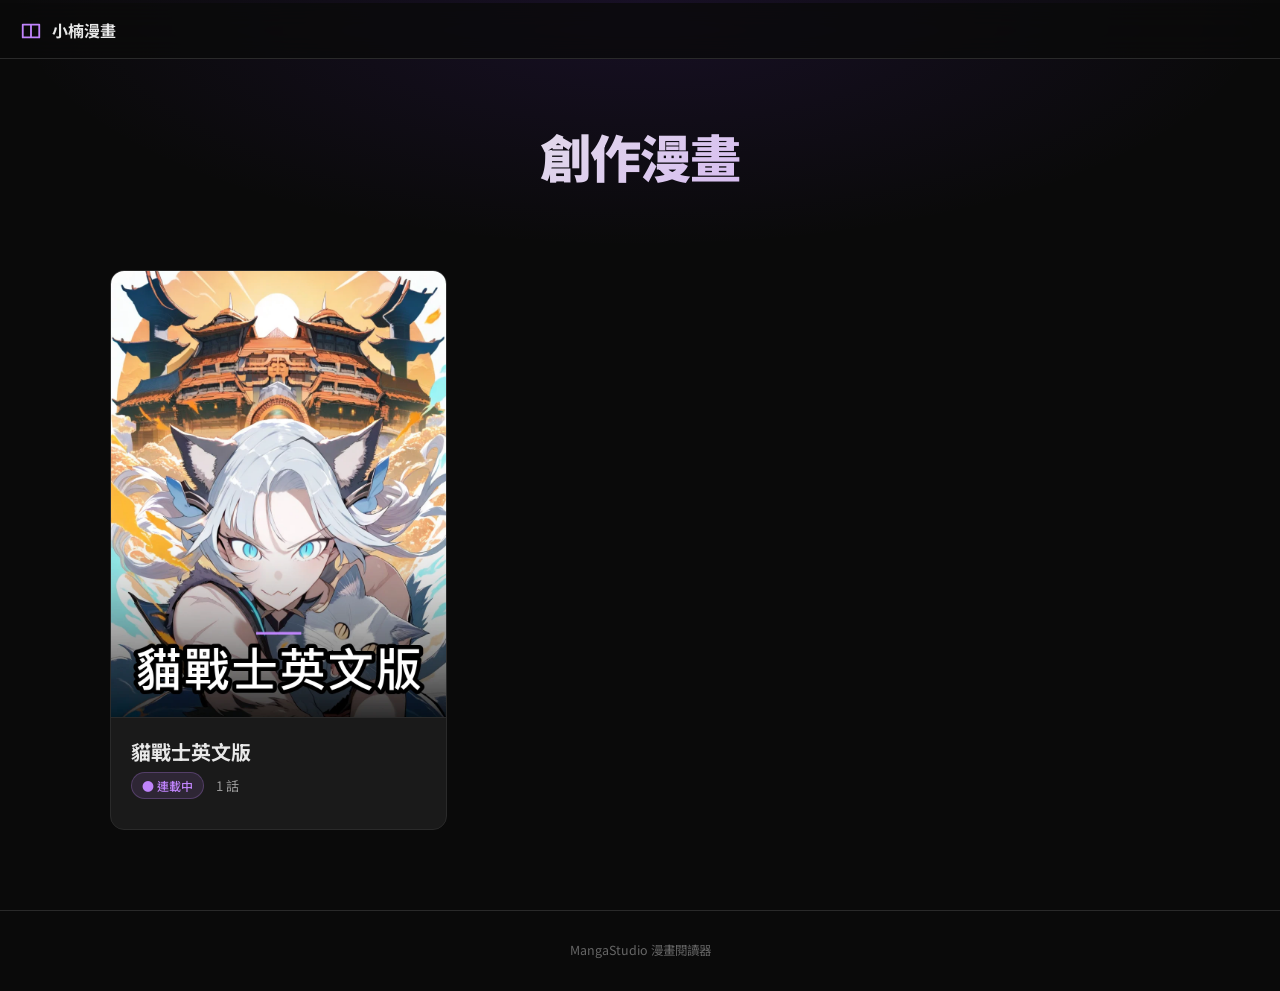
<file: docs/index.html>
<!DOCTYPE html>
<html lang="zh-Hant">
<head>
<meta charset="UTF-8">
<meta name="viewport" content="width=device-width, initial-scale=1.0">
<title>MangaStudio 漫畫閱讀</title>
<meta name="description" content="MangaStudio 漫畫閱讀 — MangaStudio 漫畫閱讀">
<link rel="stylesheet" href="style.css">
</head>
<body>
<div class="progress-bar"></div>

<nav class="nav">
  <div class="nav__brand"><svg xmlns="http://www.w3.org/2000/svg" viewBox="0 0 24 24" fill="currentColor" width="22" height="22"><path d="M21 4H3a1 1 0 0 0-1 1v14a1 1 0 0 0 1 1h18a1 1 0 0 0 1-1V5a1 1 0 0 0-1-1zM4 18V6h7v12H4zm9 0V6h7v12h-7z"/></svg><span>小楠漫畫</span></div>
  <div class="nav__links"></div>
</nav>

<section class="hero">
  <h1 class="hero__title">創作漫畫</h1>
</section>

<section class="series-grid">

  <a href="read/catwarrionen_ep01.html" class="card card--link">
    <img class="card__cover" src="images/covers/catwarrionen.webp" alt="貓戰士英文版 封面" loading="lazy">
    <div class="card__body">
      <h2 class="card__title">貓戰士英文版</h2>
      <div class="card__meta">
        <span class="badge badge--ongoing">● 連載中</span>
        <span>1 話</span>
      </div>
    </div>
  </a>
</section>

<footer class="footer">MangaStudio 漫畫閱讀器</footer>
<button class="fab-top" title="回到頂部" aria-label="回到頂部"><svg xmlns="http://www.w3.org/2000/svg" viewBox="0 0 24 24" fill="none" stroke="currentColor" stroke-width="2.5" stroke-linecap="round" stroke-linejoin="round" width="20" height="20"><polyline points="18 15 12 9 6 15"></polyline></svg></button>
<script src="reader.js"></script>
</body>
</html>
</file>
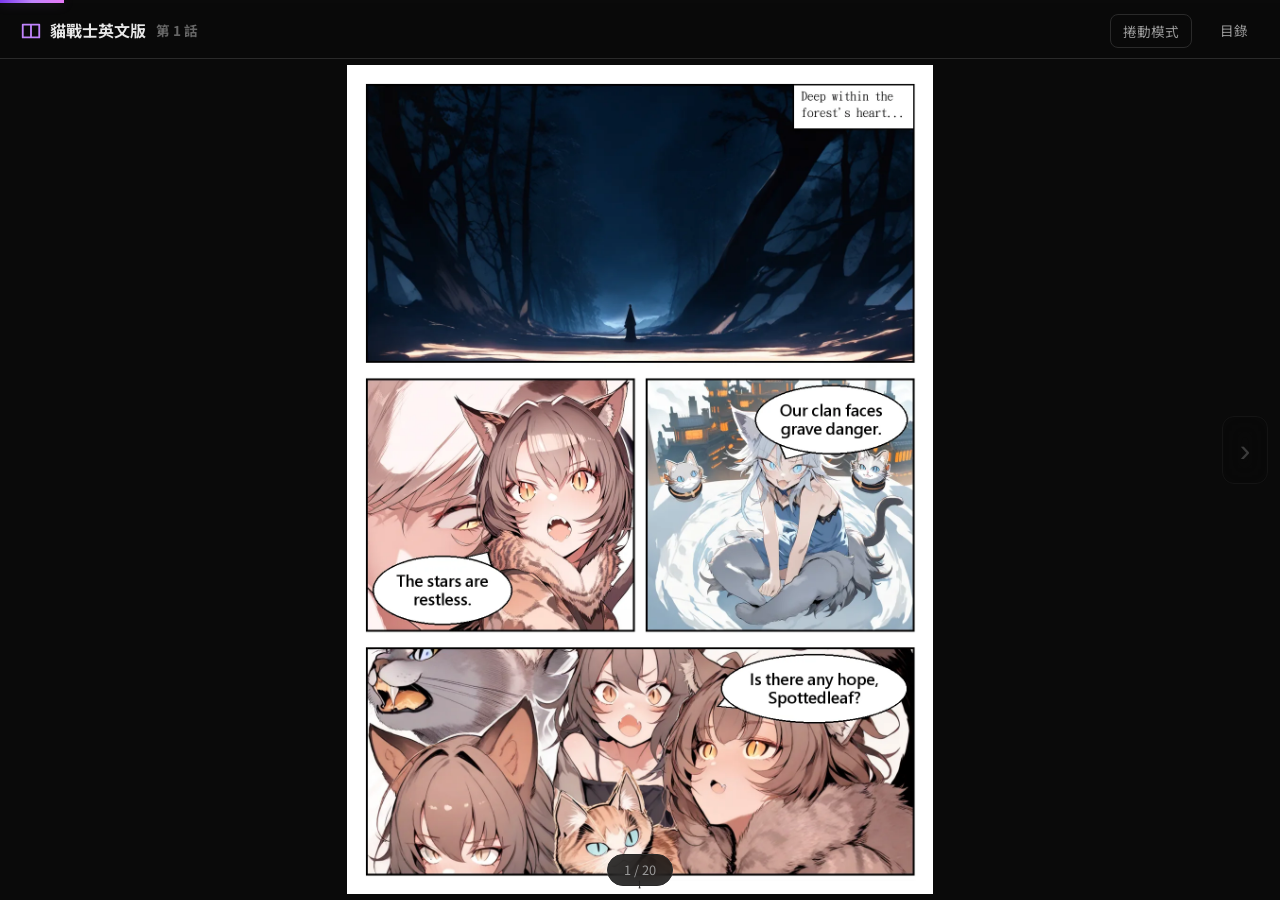
<file: docs/read/catwarrionen_ep01.html>
<!DOCTYPE html>
<html lang="zh-Hant">
<head>
<meta charset="UTF-8">
<meta name="viewport" content="width=device-width, initial-scale=1.0">
<title>貓戰士英文版 — 第 1 話</title>
<meta name="description" content="貓戰士英文版 — 第 1 話 — MangaStudio 漫畫閱讀">
<link rel="stylesheet" href="../style.css">
</head>
<body>
<div class="progress-bar"></div>

<nav class="nav">
  <div class="nav__brand">
    <a href="../index.html" style="display:flex;align-items:center;gap:8px;color:inherit">
      <svg xmlns="http://www.w3.org/2000/svg" viewBox="0 0 24 24" fill="currentColor" width="22" height="22"><path d="M21 4H3a1 1 0 0 0-1 1v14a1 1 0 0 0 1 1h18a1 1 0 0 0 1-1V5a1 1 0 0 0-1-1zM4 18V6h7v12H4zm9 0V6h7v12h-7z"/></svg><span>貓戰士英文版</span>
    </a>
    <span style="color:var(--text-muted);font-size:0.85rem">第 1 話</span>
  </div>
  <div class="nav__links">
    <a href="../index.html" class="nav__link">目錄</a>
  </div>
</nav>
<main class="reader"><div class="reader__pages">
  <div class="reader__page" data-src="../images/catwarrionen_ep01/page_01.webp" data-alt="第 1 話 第 1 頁"><div class="skeleton"></div></div>
  <div class="reader__page" data-src="../images/catwarrionen_ep01/page_02.webp" data-alt="第 1 話 第 2 頁"><div class="skeleton"></div></div>
  <div class="reader__page" data-src="../images/catwarrionen_ep01/page_03.webp" data-alt="第 1 話 第 3 頁"><div class="skeleton"></div></div>
  <div class="reader__page" data-src="../images/catwarrionen_ep01/page_04.webp" data-alt="第 1 話 第 4 頁"><div class="skeleton"></div></div>
  <div class="reader__page" data-src="../images/catwarrionen_ep01/page_05.webp" data-alt="第 1 話 第 5 頁"><div class="skeleton"></div></div>
  <div class="reader__page" data-src="../images/catwarrionen_ep01/page_06.webp" data-alt="第 1 話 第 6 頁"><div class="skeleton"></div></div>
  <div class="reader__page" data-src="../images/catwarrionen_ep01/page_07.webp" data-alt="第 1 話 第 7 頁"><div class="skeleton"></div></div>
  <div class="reader__page" data-src="../images/catwarrionen_ep01/page_08.webp" data-alt="第 1 話 第 8 頁"><div class="skeleton"></div></div>
  <div class="reader__page" data-src="../images/catwarrionen_ep01/page_09.webp" data-alt="第 1 話 第 9 頁"><div class="skeleton"></div></div>
  <div class="reader__page" data-src="../images/catwarrionen_ep01/page_10.webp" data-alt="第 1 話 第 10 頁"><div class="skeleton"></div></div>
  <div class="reader__page" data-src="../images/catwarrionen_ep01/page_11.webp" data-alt="第 1 話 第 11 頁"><div class="skeleton"></div></div>
  <div class="reader__page" data-src="../images/catwarrionen_ep01/page_12.webp" data-alt="第 1 話 第 12 頁"><div class="skeleton"></div></div>
  <div class="reader__page" data-src="../images/catwarrionen_ep01/page_13.webp" data-alt="第 1 話 第 13 頁"><div class="skeleton"></div></div>
  <div class="reader__page" data-src="../images/catwarrionen_ep01/page_14.webp" data-alt="第 1 話 第 14 頁"><div class="skeleton"></div></div>
  <div class="reader__page" data-src="../images/catwarrionen_ep01/page_15.webp" data-alt="第 1 話 第 15 頁"><div class="skeleton"></div></div>
  <div class="reader__page" data-src="../images/catwarrionen_ep01/page_16.webp" data-alt="第 1 話 第 16 頁"><div class="skeleton"></div></div>
  <div class="reader__page" data-src="../images/catwarrionen_ep01/page_17.webp" data-alt="第 1 話 第 17 頁"><div class="skeleton"></div></div>
  <div class="reader__page" data-src="../images/catwarrionen_ep01/page_18.webp" data-alt="第 1 話 第 18 頁"><div class="skeleton"></div></div>
  <div class="reader__page" data-src="../images/catwarrionen_ep01/page_19.webp" data-alt="第 1 話 第 19 頁"><div class="skeleton"></div></div>
  <div class="reader__page" data-src="../images/catwarrionen_ep01/page_20.webp" data-alt="第 1 話 第 20 頁"><div class="skeleton"></div></div>
</div></main>
<nav class="reader-nav">
  <span class="reader-nav__btn disabled">← 上一話</span>
  <a href="../index.html" class="reader-nav__btn">目錄</a>
  <span class="reader-nav__btn disabled">下一話 →</span>
</nav>

<footer class="footer">MangaStudio 漫畫閱讀器</footer>
<button class="fab-top" title="回到頂部" aria-label="回到頂部"><svg xmlns="http://www.w3.org/2000/svg" viewBox="0 0 24 24" fill="none" stroke="currentColor" stroke-width="2.5" stroke-linecap="round" stroke-linejoin="round" width="20" height="20"><polyline points="18 15 12 9 6 15"></polyline></svg></button>
<script src="../reader.js"></script>
</body>
</html>
</file>
<file: docs/style.css>
/* ══════════════════════════════════════════════
   MangaStudio Reader — Style Sheet
   暗色主題・垂直捲動・手機友善
   ══════════════════════════════════════════════ */

@import url('https://fonts.googleapis.com/css2?family=Noto+Sans+TC:wght@400;500;700;900&display=swap');

/* ── Reset & Base ── */
*, *::before, *::after {
  margin: 0;
  padding: 0;
  box-sizing: border-box;
}

:root {
  --bg-primary:    #0a0a0a;
  --bg-secondary:  #141414;
  --bg-card:       #1a1a1a;
  --bg-card-hover: #222222;
  --bg-glass:      rgba(10, 10, 10, 0.82);
  --text-primary:  #e8e8e8;
  --text-secondary:#9a9a9a;
  --text-muted:    #666666;
  --accent:        #c084fc;        /* 柔紫 */
  --accent-dim:    #7c3aed;
  --accent-glow:   rgba(192, 132, 252, 0.25);
  --border:        #2a2a2a;
  --border-light:  #333333;
  --success:       #34d399;
  --radius-sm:     8px;
  --radius-md:     14px;
  --radius-lg:     20px;
  --shadow-card:   0 4px 24px rgba(0,0,0,0.5);
  --shadow-float:  0 8px 40px rgba(0,0,0,0.7);
  --transition:    0.3s cubic-bezier(0.4, 0, 0.2, 1);
  --nav-height:    56px;
  --page-max:      820px;
}

html {
  scroll-behavior: smooth;
  -webkit-tap-highlight-color: transparent;
}

body {
  font-family: 'Noto Sans TC', -apple-system, BlinkMacSystemFont, sans-serif;
  background: var(--bg-primary);
  color: var(--text-primary);
  line-height: 1.6;
  min-height: 100vh;
  overflow-x: hidden;
}

a {
  color: var(--accent);
  text-decoration: none;
  transition: color var(--transition);
}
a:hover { color: #d8b4fe; }

img { display: block; max-width: 100%; height: auto; }

/* ── Progress Bar (top of viewport) ── */
.progress-bar {
  position: fixed;
  top: 0;
  left: 0;
  height: 3px;
  width: 0%;
  background: linear-gradient(90deg, var(--accent-dim), var(--accent), #e879f9);
  z-index: 1000;
  transition: width 0.1s linear;
  box-shadow: 0 0 12px var(--accent-glow);
}

/* ── Top Navigation ── */
.nav {
  position: fixed;
  top: 3px;
  left: 0;
  right: 0;
  height: var(--nav-height);
  display: flex;
  align-items: center;
  justify-content: space-between;
  padding: 0 20px;
  background: var(--bg-glass);
  backdrop-filter: blur(16px) saturate(1.4);
  -webkit-backdrop-filter: blur(16px) saturate(1.4);
  border-bottom: 1px solid var(--border);
  z-index: 900;
  transition: transform 0.35s ease, opacity 0.35s ease;
}
.nav.hidden {
  transform: translateY(-100%);
  opacity: 0;
}
.nav__brand {
  display: flex;
  align-items: center;
  gap: 10px;
  font-weight: 700;
  font-size: 1rem;
  color: var(--text-primary);
}
.nav__brand svg {
  width: 22px;
  height: 22px;
  fill: var(--accent);
}
.nav__links {
  display: flex;
  align-items: center;
  gap: 16px;
}
.nav__link {
  font-size: 0.85rem;
  color: var(--text-secondary);
  padding: 6px 12px;
  border-radius: var(--radius-sm);
  transition: all var(--transition);
}
.nav__link:hover {
  color: var(--text-primary);
  background: rgba(255,255,255,0.06);
}

/* ── Index Page: Hero ── */
.hero {
  padding: calc(var(--nav-height) + 60px) 20px 40px;
  text-align: center;
  background: radial-gradient(ellipse at 50% 0%, rgba(124, 58, 237, 0.12) 0%, transparent 70%);
}
.hero__title {
  font-size: clamp(2rem, 6vw, 3.2rem);
  font-weight: 900;
  letter-spacing: -0.02em;
  background: linear-gradient(135deg, var(--text-primary) 30%, var(--accent));
  -webkit-background-clip: text;
  -webkit-text-fill-color: transparent;
  background-clip: text;
  margin-bottom: 12px;
}
.hero__sub {
  font-size: 1rem;
  color: var(--text-secondary);
  max-width: 480px;
  margin: 0 auto;
}

/* ── Series Grid ── */
.series-grid {
  display: grid;
  grid-template-columns: repeat(auto-fill, minmax(320px, 1fr));
  gap: 24px;
  max-width: 1100px;
  margin: 0 auto;
  padding: 20px 20px 80px;
}

/* ── Series Card ── */
.card {
  background: var(--bg-card);
  border: 1px solid var(--border);
  border-radius: var(--radius-md);
  overflow: hidden;
  transition: all var(--transition);
  cursor: pointer;
  position: relative;
}
.card:hover {
  background: var(--bg-card-hover);
  border-color: var(--border-light);
  transform: translateY(-4px);
  box-shadow: var(--shadow-card);
}
/* 整張卡就是連結（單話直接進去） */
a.card { display: block; color: inherit; text-decoration: none; }
a.card:hover { color: inherit; }
.card--disabled { opacity: 0.5; cursor: default; }
.card--disabled:hover { transform: none; box-shadow: none; }
/* 多話卡片的提示 */
.card__hint {
  margin-top: 4px;
  font-size: 0.8rem;
  color: var(--accent);
  font-weight: 500;
}
.card.expanded .card__hint { opacity: 0.5; }
.card__cover {
  width: 100%;
  aspect-ratio: 3 / 4;
  object-fit: cover;
  object-position: top center;
  border-bottom: 1px solid var(--border);
}
.card__cover--placeholder {
  position: relative;
  display: flex;
  align-items: center;
  justify-content: center;
  text-align: center;
  padding: 20px;
  background: linear-gradient(135deg, var(--bg-secondary), var(--bg-card));
  color: var(--text-muted);
  font-size: 1.1rem;
  font-weight: 700;
}
.card__cover--placeholder::after {
  content: "敬請期待";
  position: absolute;
  bottom: 14px;
  left: 0; right: 0;
  font-size: 0.75rem;
  font-weight: 400;
  color: var(--text-muted);
}
.card__cover--placeholder span { opacity: 0.7; }

.card__body {
  padding: 18px 20px;
}
.card__title {
  font-size: 1.25rem;
  font-weight: 700;
  margin-bottom: 4px;
}
.card__meta {
  display: flex;
  align-items: center;
  gap: 12px;
  font-size: 0.82rem;
  color: var(--text-secondary);
  margin-bottom: 12px;
}
.badge {
  display: inline-flex;
  align-items: center;
  gap: 4px;
  padding: 3px 10px;
  border-radius: 100px;
  font-size: 0.75rem;
  font-weight: 500;
}
.badge--completed {
  background: rgba(52, 211, 153, 0.12);
  color: var(--success);
  border: 1px solid rgba(52, 211, 153, 0.25);
}
.badge--ongoing {
  background: rgba(192, 132, 252, 0.12);
  color: var(--accent);
  border: 1px solid rgba(192, 132, 252, 0.25);
}
.badge--style {
  background: rgba(255,255,255,0.06);
  color: var(--text-muted);
  border: 1px solid var(--border);
}

/* ── Episode List (inside card) ── */
.episodes {
  max-height: 0;
  overflow: hidden;
  transition: max-height 0.45s ease;
}
.card.expanded .episodes {
  max-height: 800px;
}
.ep-list {
  list-style: none;
  padding: 0 20px 18px;
}
.ep-item {
  display: flex;
  align-items: center;
  gap: 12px;
  padding: 16px 16px;
  min-height: 56px;
  margin-bottom: 8px;
  border-radius: var(--radius-sm);
  background: rgba(255,255,255,0.03);
  border: 1px solid transparent;
  transition: all var(--transition);
  text-decoration: none;
  color: var(--text-primary);
}
.ep-item:hover {
  background: rgba(255,255,255,0.07);
  border-color: var(--border-light);
}
.ep-item__num {
  font-weight: 700;
  font-size: 0.85rem;
  color: var(--accent);
  min-width: 48px;
}
.ep-item__synopsis {
  font-size: 0.82rem;
  color: var(--text-secondary);
  line-height: 1.4;
  display: -webkit-box;
  -webkit-line-clamp: 2;
  -webkit-box-orient: vertical;
  overflow: hidden;
}

/* ── Reader Page ── */
.reader {
  padding-top: calc(var(--nav-height) + 3px);
  max-width: var(--page-max);
  margin: 0 auto;
}
.reader__pages {
  display: flex;
  flex-direction: column;
  align-items: center;
  gap: 0;
}
.reader__page {
  width: 100%;
  opacity: 0;
  transform: translateY(12px);
  transition: opacity 0.5s ease, transform 0.5s ease;
}
.reader__page.loaded {
  opacity: 1;
  transform: translateY(0);
}
.reader__page img {
  width: 100%;
  height: auto;
  display: block;
}

/* Skeleton placeholder while loading */
.reader__page .skeleton {
  width: 100%;
  aspect-ratio: 1240 / 1754;
  background: linear-gradient(110deg, var(--bg-secondary) 30%, #1f1f1f 50%, var(--bg-secondary) 70%);
  background-size: 200% 100%;
  animation: shimmer 1.5s infinite;
  border-radius: 2px;
}
@keyframes shimmer {
  0%   { background-position: 200% 0; }
  100% { background-position: -200% 0; }
}

/* ── Reader Bottom Nav ── */
.reader-nav {
  display: flex;
  justify-content: center;
  align-items: center;
  gap: 16px;
  padding: 40px 20px 80px;
  max-width: var(--page-max);
  margin: 0 auto;
}
.reader-nav__btn {
  display: inline-flex;
  align-items: center;
  gap: 8px;
  padding: 12px 28px;
  border-radius: var(--radius-sm);
  font-size: 0.9rem;
  font-weight: 600;
  color: var(--text-primary);
  background: var(--bg-card);
  border: 1px solid var(--border);
  cursor: pointer;
  transition: all var(--transition);
  text-decoration: none;
}
.reader-nav__btn:hover {
  background: var(--bg-card-hover);
  border-color: var(--accent-dim);
  box-shadow: 0 0 20px var(--accent-glow);
  transform: translateY(-2px);
}
.reader-nav__btn--primary {
  background: var(--accent-dim);
  border-color: var(--accent-dim);
  color: #fff;
}
.reader-nav__btn--primary:hover {
  background: var(--accent);
}
.reader-nav__btn:disabled,
.reader-nav__btn.disabled {
  opacity: 0.3;
  pointer-events: none;
}

/* ══ 翻頁模式（按一下跳一頁） ══ */
body.paged { overflow: hidden; }
/* 翻頁模式用箭頭/點擊跳章，底部章節列與頁尾不需要 */
body.paged .reader-nav,
body.paged .footer { display: none; }
.reader.paged {
  position: fixed;
  inset: calc(var(--nav-height) + 3px) 0 0 0;
  max-width: none;
  margin: 0;
  padding: 0;
  overflow: hidden;
  cursor: pointer;
}
.reader.paged .reader__pages {
  height: 100%;
  display: block;
  gap: 0;
}
.reader.paged .reader__page {
  position: absolute;
  inset: 0;
  display: none;
  align-items: center;
  justify-content: center;
  width: 100%;
  height: 100%;
  padding: 6px;
  opacity: 1;
  transform: none;
}
.reader.paged .reader__page.active { display: flex; }
.reader.paged .reader__page img {
  width: auto;
  height: auto;
  max-width: 100%;
  max-height: 100%;
  object-fit: contain;
}
.reader.paged .reader__page .skeleton {
  width: auto;
  height: 100%;
  max-width: 100%;
  aspect-ratio: 1240 / 1754;
}

.page-counter {
  position: fixed;
  bottom: 14px;
  left: 50%;
  transform: translateX(-50%);
  padding: 5px 16px;
  border-radius: 100px;
  font-size: 0.8rem;
  font-variant-numeric: tabular-nums;
  color: var(--text-secondary);
  background: var(--bg-glass);
  backdrop-filter: blur(10px);
  -webkit-backdrop-filter: blur(10px);
  border: 1px solid var(--border);
  z-index: 850;
  pointer-events: none;
}

.pager-arrow {
  position: fixed;
  top: 50%;
  transform: translateY(-50%);
  width: 46px;
  height: 68px;
  display: flex;
  align-items: center;
  justify-content: center;
  font-size: 2rem;
  line-height: 1;
  color: var(--text-secondary);
  background: var(--bg-glass);
  backdrop-filter: blur(10px);
  -webkit-backdrop-filter: blur(10px);
  border: 1px solid var(--border);
  border-radius: 12px;
  cursor: pointer;
  opacity: 0.35;
  transition: opacity var(--transition), color var(--transition);
  z-index: 840;
}
.pager-arrow:hover { opacity: 1; color: var(--text-primary); }
.pager-arrow--left  { left: 12px; }
.pager-arrow--right { right: 12px; }

.mode-toggle {
  cursor: pointer;
  background: transparent;
  border: 1px solid var(--border);
  font-family: inherit;
}
.mode-toggle:hover { color: var(--text-primary); background: rgba(255,255,255,0.06); }

@media (max-width: 600px) {
  .pager-arrow { width: 38px; height: 56px; font-size: 1.6rem; opacity: 0.28; }
  .pager-arrow--left { left: 6px; }
  .pager-arrow--right { right: 6px; }
}

/* ── FAB: Back to Top ── */
.fab-top {
  position: fixed;
  bottom: 28px;
  right: 28px;
  width: 48px;
  height: 48px;
  border-radius: 50%;
  background: var(--bg-glass);
  backdrop-filter: blur(12px);
  border: 1px solid var(--border);
  display: flex;
  align-items: center;
  justify-content: center;
  cursor: pointer;
  opacity: 0;
  transform: scale(0.8);
  pointer-events: none;
  transition: all var(--transition);
  z-index: 800;
  color: var(--text-secondary);
  font-size: 1.2rem;
}
.fab-top.visible {
  opacity: 1;
  transform: scale(1);
  pointer-events: auto;
}
.fab-top:hover {
  background: var(--accent-dim);
  border-color: var(--accent);
  color: #fff;
  box-shadow: 0 0 24px var(--accent-glow);
}

/* ── Footer ── */
.footer {
  text-align: center;
  padding: 30px 20px;
  color: var(--text-muted);
  font-size: 0.78rem;
  border-top: 1px solid var(--border);
}

/* ── Responsive ── */
@media (max-width: 600px) {
  .series-grid {
    grid-template-columns: 1fr;
    padding: 12px 12px 60px;
    gap: 16px;
  }
  .hero {
    padding: calc(var(--nav-height) + 32px) 16px 24px;
  }
  .hero__title { font-size: 1.8rem; }
  .nav { padding: 0 14px; }
  .reader-nav { flex-direction: column; gap: 10px; }
  .reader-nav__btn { width: 100%; justify-content: center; }
  .fab-top { bottom: 18px; right: 18px; width: 42px; height: 42px; }
}

/* ── Animations ── */
@keyframes fadeInUp {
  from { opacity: 0; transform: translateY(20px); }
  to   { opacity: 1; transform: translateY(0); }
}
.animate-in {
  animation: fadeInUp 0.5s ease forwards;
}
.card { animation: fadeInUp 0.5s ease forwards; }
.card:nth-child(2) { animation-delay: 0.08s; }
.card:nth-child(3) { animation-delay: 0.16s; }
.card:nth-child(4) { animation-delay: 0.24s; }
</file>
